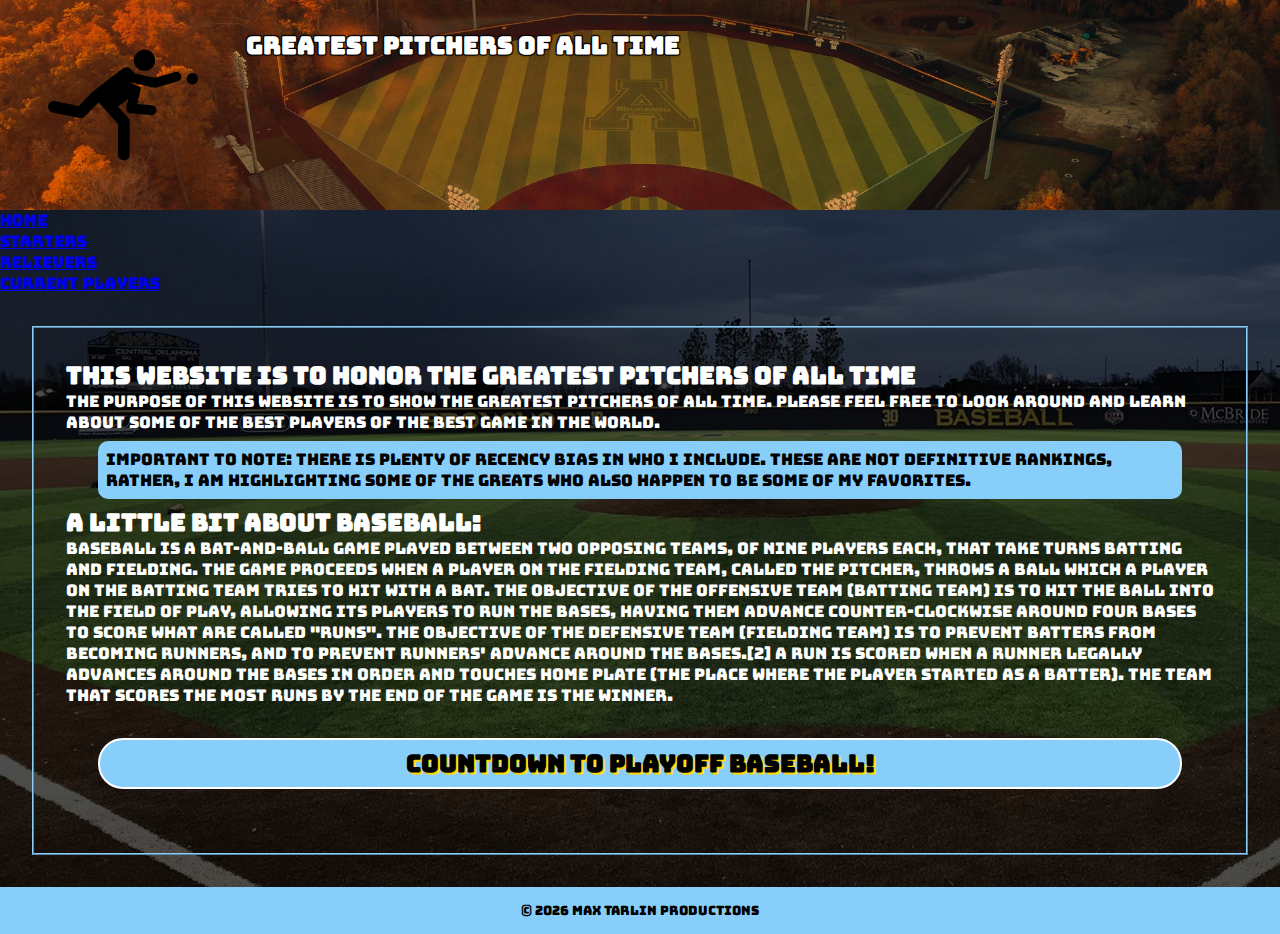
<file: index.html>
<!DOCTYPE html>
<html lang="en">
<head>
    <meta charset="UTF-8">
    <meta http-equiv="X-UA-Compatible" content="IE=edge">
    <meta name="viewport" content="width=device-width, initial-scale=1.0">

    <link rel="preconnect" href="https://fonts.googleapis.com">
    <link rel="preconnect" href="https://fonts.gstatic.com" crossorigin>
    <link href="https://fonts.googleapis.com/css2?family=Bungee&display=swap" rel="stylesheet">

    <link href="https://cdn.jsdelivr.net/npm/bootstrap@5.1.3/dist/css/bootstrap.min.css" rel="stylesheet" integrity="sha384-1BmE4kWBq78iYhFldvKuhfTAU6auU8tT94WrHftjDbrCEXSU1oBoqyl2QvZ6jIW3" crossorigin="anonymous">
    <link rel="stylesheet" href="styles/main.css">


    <link rel="icon" href="images/icon.webp">
    <title>Greatest Pitchers</title>
</head>
<body>
    <header class="clearfix">
        <img id="logoimage" src="images/icon2.png">
        <a href="index.html"><h2 alt="Return to homepage" title="Return to homepage">Greatest Pitchers of All Time</h2></a>
    </header>
    <nav class="navbar navbar-expand-sm bg-danger navbar-dark">
        <div class="container-fluid">
          <ul class="navbar-nav">
            <li class="nav-item">
              <a class="nav-link active" href="index.html">Home</a>
            </li>
            <li class="nav-item">
              <a class="nav-link" href="starters.html">Starters</a>
            </li>
            <li class="nav-item">
              <a class="nav-link" href="relief.html">Relievers</a>
            </li>
            <li class="nav-item">
                <a class="nav-link" href="current.html">Current Players</a>
            </li>
          </ul>
        </div>
      </nav>

    <main>
      <h2>This website is to honor the greatest pitchers of all time</h2>
      <p>The purpose of this website is to show the greatest pitchers of all time. Please feel free to look around and learn about some of the best players of the best game in the world.</p>
      <p class="note">Important to note: there is plenty of recency bias in who I include. These are not definitive rankings, rather, I am highlighting some of the greats who also happen to be some of my favorites.</p>
      <h2>A little bit about baseball: </h2>
      <p>Baseball is a bat-and-ball game played between two opposing teams, of nine players each, that take turns batting and fielding. The game proceeds when a player on the fielding team, called the pitcher, throws a ball which a player on the batting team tries to hit with a bat. The objective of the offensive team (batting team) is to hit the ball into the field of play, allowing its players to run the bases, having them advance counter-clockwise around four bases to score what are called "runs". The objective of the defensive team (fielding team) is to prevent batters from becoming runners, and to prevent runners' advance around the bases.[2] A run is scored when a runner legally advances around the bases in order and touches home plate (the place where the player started as a batter). The team that scores the most runs by the end of the game is the winner.</p>


    <div id="countdown">
        <h2>Countdown to Playoff Baseball!</h2>
        <!-- Display the countdown timer in an element -->
        <p id="demo"></p>

        <script>
        // Set the date we're counting down to
        var countDownDate = new Date("October 1, 2022 00:00:00").getTime();

        // Update the count down every 1 second
        var x = setInterval(function() {

        // Get today's date and time
        var now = new Date().getTime();

        // Find the distance between now and the count down date
        var distance = countDownDate - now;

        // Time calculations for days, hours, minutes and seconds
        var days = Math.floor(distance / (1000 * 60 * 60 * 24));
        var hours = Math.floor((distance % (1000 * 60 * 60 * 24)) / (1000 * 60 * 60));
        var minutes = Math.floor((distance % (1000 * 60 * 60)) / (1000 * 60));
        var seconds = Math.floor((distance % (1000 * 60)) / 1000);

        // Display the result in the element with id="demo"
        document.getElementById("demo").innerHTML = days + " days " + hours + " hours "
        + minutes + " minutes " + seconds + " seconds ";

        // If the count down is finished, write some text
        if (distance < 0) {
            clearInterval(x);
            document.getElementById("demo").innerHTML = "EXPIRED";
        }
        }, 1000);
        </script>
    </div>

    <div><button onclick="topFunction()" id="cornerbtn" title="Go to top">Return To Top</button></div>
    <script>
        // When the user scrolls down 800px from the top of the document, show the button
         window.onscroll = function() {scrollFunction()};
     
         function scrollFunction() {
           if (document.body.scrollTop > 800 || document.documentElement.scrollTop > 800) {
             document.getElementById("cornerbtn").style.display = "block";
           } else {
             document.getElementById("cornerbtn").style.display = "none";
           }
         }
     
         // When the user clicks on the button, scroll to the top of the document
         function topFunction() {
           document.body.scrollTop = 0;
           document.documentElement.scrollTop = 0;
         }
     </script>
         <script>
            window.onload = function() {
                var d = new Date();
                document.getElementById("copyright").innerHTML = d.getFullYear();
            }
        </script>
    </main>
    <footer>
        <p>&copy; <span id="copyright"></span> Max Tarlin Productions</p>
    </footer>
    <script src="https://cdn.jsdelivr.net/npm/bootstrap@5.1.3/dist/js/bootstrap.bundle.min.js" integrity="sha384-ka7Sk0Gln4gmtz2MlQnikT1wXgYsOg+OMhuP+IlRH9sENBO0LRn5q+8nbTov4+1p" crossorigin="anonymous"></script>
</body>
</html>
</file>
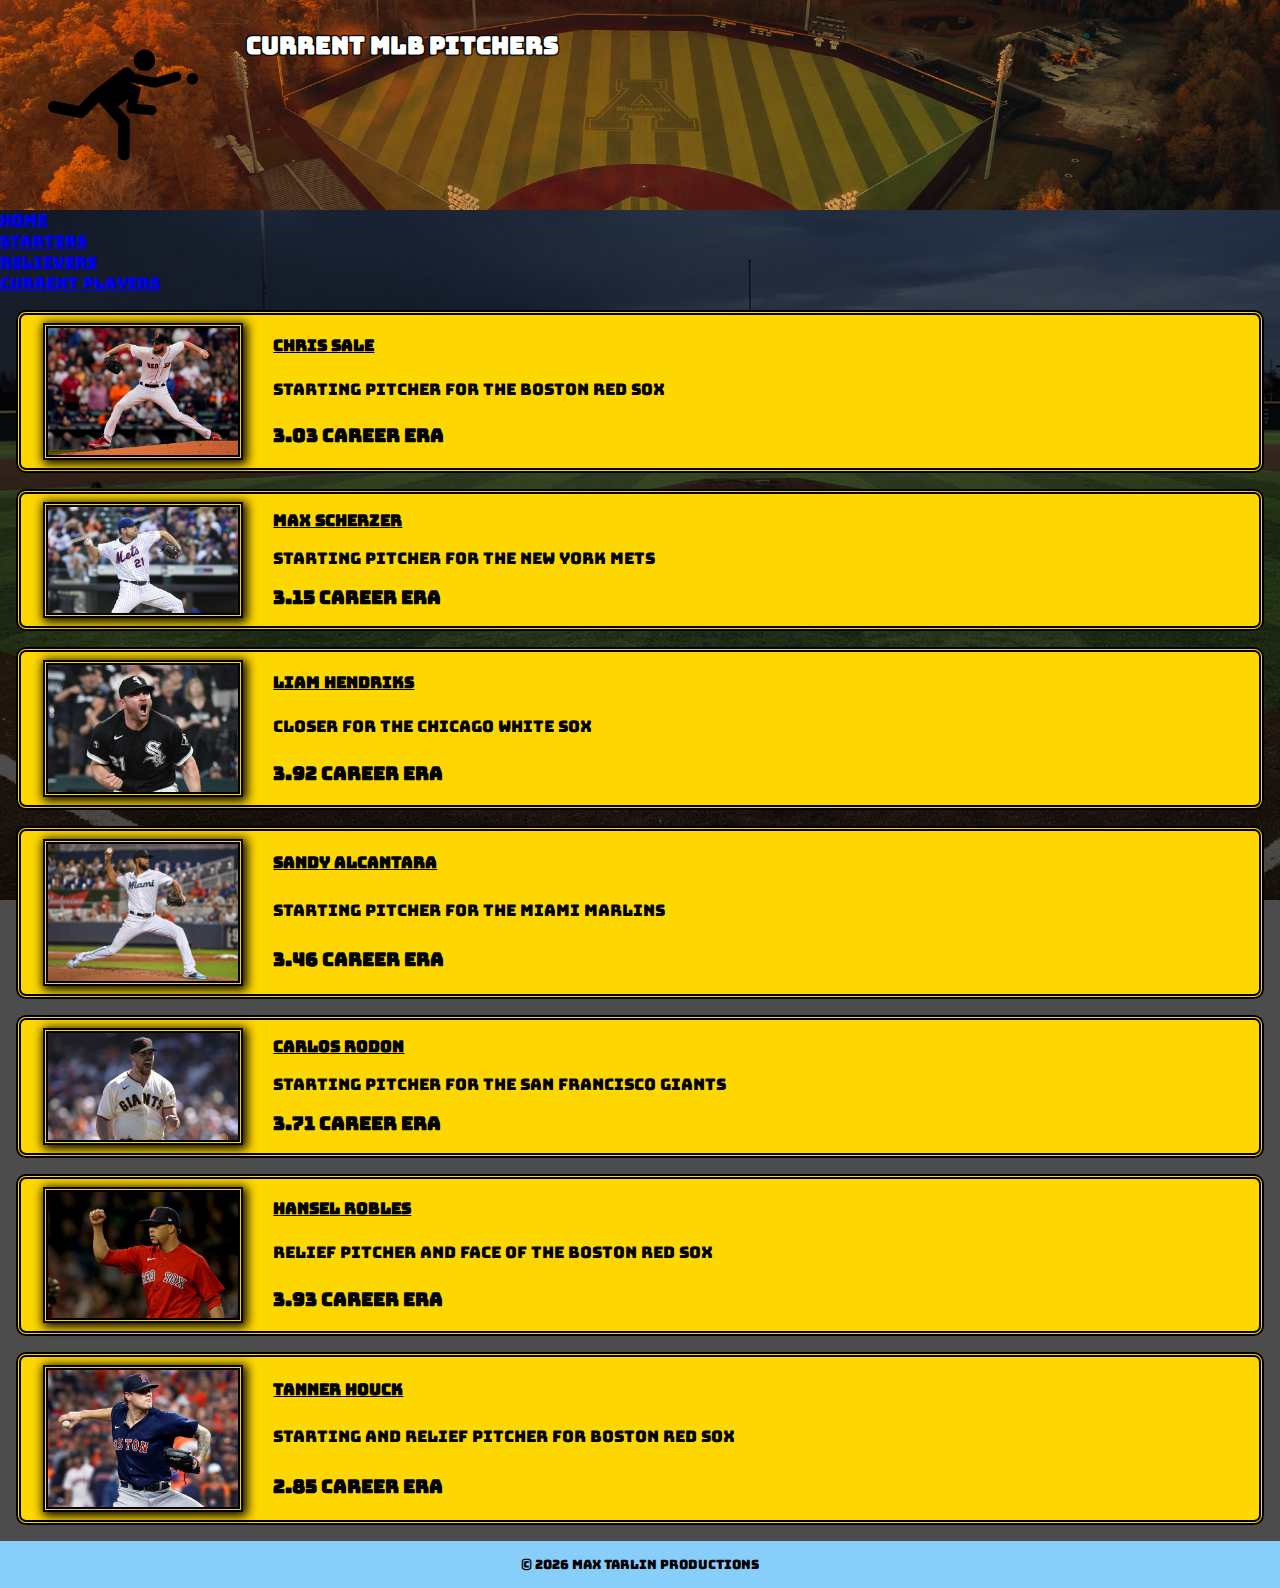
<file: current.html>
<!DOCTYPE html>
<html lang="en">
<head>
    <meta charset="UTF-8">
    <meta http-equiv="X-UA-Compatible" content="IE=edge">
    <meta name="viewport" content="width=device-width, initial-scale=1.0">
    <link rel="preconnect" href="https://fonts.googleapis.com">
    <link rel="preconnect" href="https://fonts.gstatic.com" crossorigin>
    <link href="https://fonts.googleapis.com/css2?family=Bungee&display=swap" rel="stylesheet">

    <link href="https://cdn.jsdelivr.net/npm/bootstrap@5.1.3/dist/css/bootstrap.min.css" rel="stylesheet" integrity="sha384-1BmE4kWBq78iYhFldvKuhfTAU6auU8tT94WrHftjDbrCEXSU1oBoqyl2QvZ6jIW3" crossorigin="anonymous">

    <link rel="stylesheet" href="styles/main.css">
    <link rel="stylesheet" href="styles/current.css">
    <link rel="icon" href="images/icon.webp">
    <title>Current Players | Greatest Pitchers</title>
</head>
<body>

    <header class="clearfix">
        <a href="index.html"><img id="logoimage" src="images/icon2.png" alt="Return to homepage" title="Return to homepage"></a>
        <a href="index.html"><h2 alt="Return to homepage" title="Return to homepage">Current MLB Pitchers</h2></a>
      </header>
      <nav class="navbar navbar-expand-sm bg-danger navbar-dark">
          <div class="container-fluid">
            <ul class="navbar-nav">
              <li class="nav-item">
                <a class="nav-link" href="index.html">Home</a>
              </li>
              <li class="nav-item">
                <a class="nav-link" href="starters.html">Starters</a>
              </li>
              <li class="nav-item">
                <a class="nav-link" href="relief.html">Relievers</a>
              </li>
              <li class="nav-item">
                <a class="nav-link active" href="current.html">Current Players</a>
              </li>
            </ul>
          </div>
        </nav>
<!-- 
    
        <aside>
            <form action="#" method="get">
                <input type="text" name="search" id="search" placeholder="Search">

                <h3>Gender</h3>

                <div class="form-element">
                    <input type="checkbox" name="women" id="women">
                    <label for="women">Women</label>
                </div>
                <div class="form-element">
                    <input type="checkbox" name="men" id="men">
                    <label for="men">Men</label>
                </div>
                <div class="form-element">
                    <input type="checkbox" name="boys" id="boys">
                    <label for="boys">Boys</label>
                </div>
                <div class="form-element">
                    <input type="checkbox" name="girls" id="girls">
                    <label for="girls">Girls</label>
                </div>

                <h3>Department</h3>

                <div class="form-element">
                    <input type="checkbox" name="clothing" id="clothing">
                    <label for="clothing">Clothing</label>
                </div>
                <div class="form-element">
                    <input type="checkbox" name="cleats" id="cleats">
                    <label for="cleats">Cleats</label>
                </div>
                <div class="form-element">
                    <input type="checkbox" name="bags" id="bags">
                    <label for="bags">Bags</label>
                </div>
                <div class="form-element">
                    <input type="checkbox" name="accessories" id="accessories">
                    <label for="accessories">Accessories</label>
                </div>

                <div class="input-buttons">
                    <input type="submit" value="Submit">
                    <input type="reset" value="Reset">
                </div>
                
                

            </form>
        </aside> -->
        <div class="products">
            <div class="product">
                <img src="images/sale.jpeg" alt="" class="thumbnail">
                <h4 class="product-title"><a target="_blank" href="https://www.baseball-reference.com/players/s/salech01.shtml">Chris Sale</a></h4>
                <p class="product-description">Starting pitcher for the Boston Red Sox</p>
                <h3 class="product-price">3.03 Career ERA</h3>
            </div>
            <div class="product">
                <img src="images/scherzer.jpeg" alt="" class="thumbnail">
                <h4 class="product-title"><a target="_blank" href="https://www.baseball-reference.com/players/s/scherma01.shtml">Max Scherzer</a></h4>
                <p class="product-description">Starting Pitcher for the New York Mets</p>
                <h3 class="product-price">3.15 Career ERA</h3>
            </div>
            <div class="product">
                <img src="images/hendriks.jpg" alt="" class="thumbnail">
                <h4 class="product-title"><a target="_blank" href="https://www.baseball-reference.com/players/h/hendrli01.shtml">Liam Hendriks</a></h4>
                <p class="product-description">Closer for the Chicago White Sox</p>
                <h3 class="product-price">3.92 Career ERA</h3>
            </div>
            <div class="product">
                <img src="images/sandy.jpeg" alt="" class="thumbnail">
                <h4 class="product-title"><a target="_blank" href="https://www.baseball-reference.com/players/a/alcansa01.shtmll">Sandy Alcantara</a></h4>
                <p class="product-description">Starting Pitcher for the Miami Marlins</p>
                <h3 class="product-price">3.46 Career ERA</h3>
            </div>
            <div class="product">
                <img src="images/rodon.jpeg" alt="" class="thumbnail">
                <h4 class="product-title"><a target="_blank" href="https://www.baseball-reference.com/players/r/rodonca01.shtml">Carlos Rodon</a></h4>
                <p class="product-description">Starting Pitcher for the San Francisco Giants</p>
                <h3 class="product-price">3.71 Career ERA </h3>
            </div>
            <div class="product">
                <img src="images/robles.jpg" alt="" class="thumbnail">
                <h4 class="product-title"><a target="_blank" href="https://www.baseball-reference.com/players/r/robleha01.shtml">Hansel Robles</a></h4>
                <p class="product-description">Relief Pitcher and Face of the Boston Red Sox</p>
                <h3 class="product-price">3.93 Career ERA</h3>
            </div>
            <div class="product">
                <img src="images/tanner.webp" alt="" class="thumbnail">
                <h4 class="product-title"><a target="_blank" href="https://www.baseball-reference.com/players/h/houckta01.shtml">Tanner Houck</a></h4>
                <p class="product-description">Starting and Relief Pitcher for Boston Red Sox</p>
                <h3 class="product-price">2.85 Career ERA</h3>
            </div>
        </div>
    


   

    </script>
    <script>
       window.onload = function() {
           var d = new Date();
           document.getElementById("copyright").innerHTML = d.getFullYear();
       }
   </script>
</main>
<footer>
   <p>&copy; <span id="copyright"></span> Max Tarlin Productions</p>
</footer>
<script src="https://cdn.jsdelivr.net/npm/bootstrap@5.1.3/dist/js/bootstrap.bundle.min.js" integrity="sha384-ka7Sk0Gln4gmtz2MlQnikT1wXgYsOg+OMhuP+IlRH9sENBO0LRn5q+8nbTov4+1p" crossorigin="anonymous"></script>

</body>
</html>
</file>
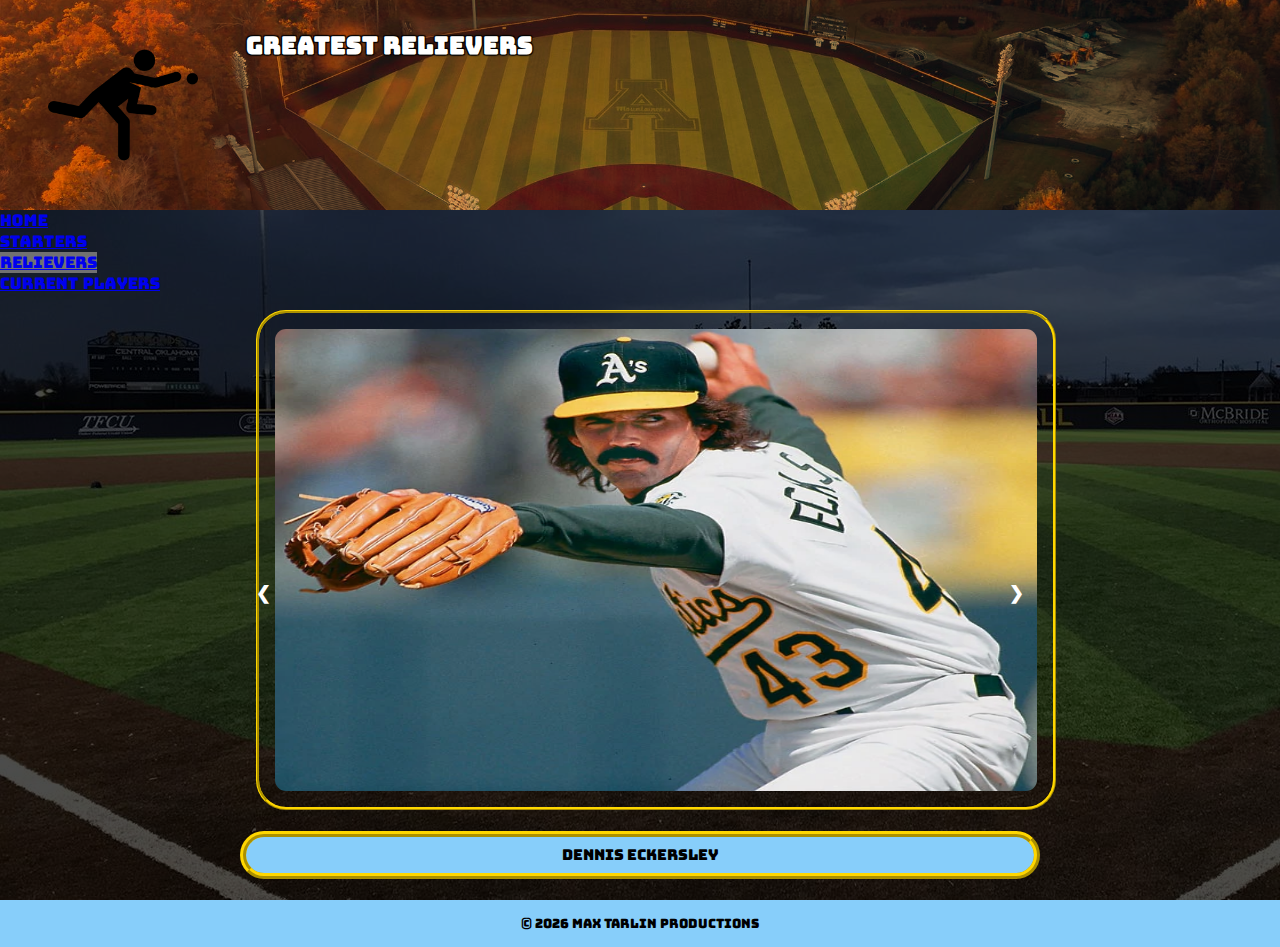
<file: relief.html>
<!DOCTYPE html>
<html lang="en">
<head>
    <meta charset="UTF-8">
    <meta http-equiv="X-UA-Compatible" content="IE=edge">
    <meta name="viewport" content="width=device-width, initial-scale=1.0">

    <link rel="preconnect" href="https://fonts.googleapis.com">
    <link rel="preconnect" href="https://fonts.gstatic.com" crossorigin>
    <link href="https://fonts.googleapis.com/css2?family=Bungee&display=swap" rel="stylesheet">

    <link href="https://cdn.jsdelivr.net/npm/bootstrap@5.1.3/dist/css/bootstrap.min.css" rel="stylesheet" integrity="sha384-1BmE4kWBq78iYhFldvKuhfTAU6auU8tT94WrHftjDbrCEXSU1oBoqyl2QvZ6jIW3" crossorigin="anonymous">
    <link rel="stylesheet" href="styles/main.css">
    <link rel="stylesheet" href="styles/relief.css">

    <title>Relievers | Greatest Pitchers</title>
    <link rel="icon" href="images/icon.webp">
</head>
<body>
    <header class="clearfix">
      <a href="index.html"><img id=logoimage src="images/icon2.png"></a>
      <a href="index.html"><h2 alt="Return to homepage" title="Return to homepage">Greatest Relievers</h2></a>
    </header>

    <nav class="navbar navbar-expand-sm bg-danger navbar-dark">
      <div class="container-fluid">
        <ul class="navbar-nav">
          <li class="nav-item">
            <a class="nav-link" href="index.html">Home</a>
          </li>
          <li class="nav-item">
            <a class="nav-link" href="starters.html">Starters</a>
          </li>
          <li class="nav-item">
            <a class="nav-link active" href="relief.html">Relievers</a>
          </li>
          <li class="nav-item">
            <a class="nav-link" href="current.html">Current Players</a>
          </li>
        </ul>
      </div>
    </nav>
    
        <!-- Slideshow container -->
    <div class="slideshow-container">

    <!-- Full-width images with number and caption text -->
    <div class="mySlides fadeout">
      <img src="images/eck.webp">
      <div class="text"><a target="_blank" href="https://www.baseball-reference.com/players/e/eckerde01.shtml">Dennis Eckersley</a></div>
    </div>
  
    <div class="mySlides fadeout">
      <img src="images/hoffman.jpeg">
      <div class="text"><a target="_blank" href="https://www.baseball-reference.com/players/h/hoffmtr01.shtml">Trevor Hoffman</a></div>
    </div>
  
    <div class="mySlides fadeout">
      <img src="images/wagner.jpg">
      <div class="text"><a target="_blank" href="https://www.baseball-reference.com/players/w/wagnebi02.shtml">Billy Wagner</a></div>
    </div>
  
    <div class="mySlides fadeout">
      <img src="images/rollie.jpeg">
      <div class="text"><a target="_blank" href="https://www.baseball-reference.com/players/f/fingero01.shtml">Rollie Fingers</a></div>
    </div>
  
    <div class="mySlides fadeout">
      <img src="images/gossage.jpg">
      <div class="text"><a target="_blank" href="https://www.baseball-reference.com/players/g/gossari01.shtml">Rich "Goose" Gossage</a></div>
    </div>
  
    <div class="mySlides fadeout">
      <img src="images/papelbon.jpg">
      <div class="text"><a target="_blank" href="https://www.baseball-reference.com/players/p/papeljo01.shtml">Jonathan Papelbon</a></div>
    </div>
  
   
  
    <!-- Next and previous buttons -->
    <a class="prev" onclick="plusSlides(-1)">&#10094;</a>
    <a class="next" onclick="plusSlides(1)">&#10095;</a>
  </div>
  <br>
  

   

    <!-- Javascript - Get Current Year for the Footer -->
</script>
<script>
   window.onload = function() {
       var d = new Date();
       document.getElementById("copyright").innerHTML = d.getFullYear();
   }
</script>
</main>
<footer>
<p>&copy; <span id="copyright"></span> Max Tarlin Productions</p>
</footer>
<script src="https://cdn.jsdelivr.net/npm/bootstrap@5.1.3/dist/js/bootstrap.bundle.min.js" integrity="sha384-ka7Sk0Gln4gmtz2MlQnikT1wXgYsOg+OMhuP+IlRH9sENBO0LRn5q+8nbTov4+1p" crossorigin="anonymous"></script>

    <!-- slideshow script -->
    <script>
      let slideIndex = 0;
      showSlides();

      function showSlides() {
        let i;
        let slides = document.getElementsByClassName("mySlides");
        for (i = 0; i < slides.length; i++) {
          slides[i].style.display = "none";
        }
        slideIndex++;
        if (slideIndex > slides.length) {slideIndex = 1}
        slides[slideIndex-1].style.display = "block";
        setTimeout(showSlides, 5000); // Change image every 5 seconds
      }
  </script>
  <script src="https://cdn.jsdelivr.net/npm/bootstrap@5.1.3/dist/js/bootstrap.bundle.min.js" integrity="sha384-ka7Sk0Gln4gmtz2MlQnikT1wXgYsOg+OMhuP+IlRH9sENBO0LRn5q+8nbTov4+1p" crossorigin="anonymous"></script>
</body>
</html>
</file>
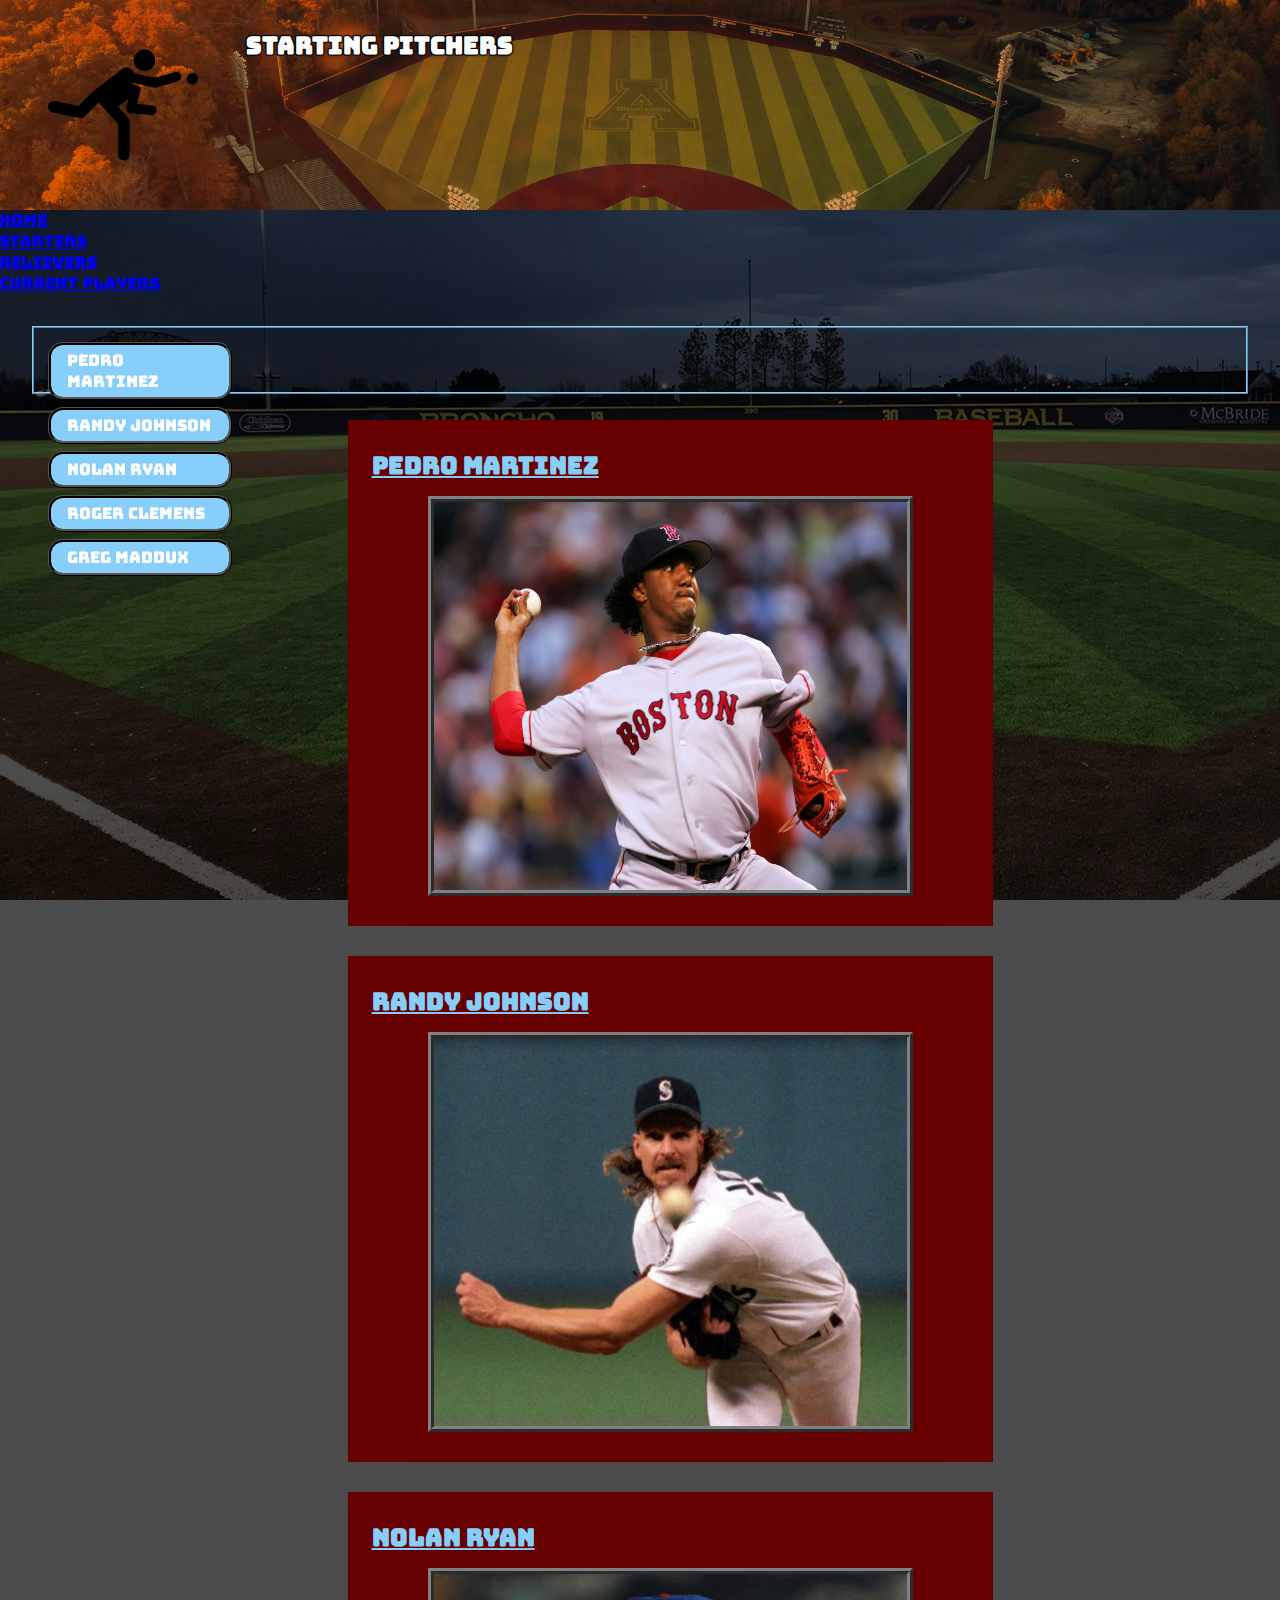
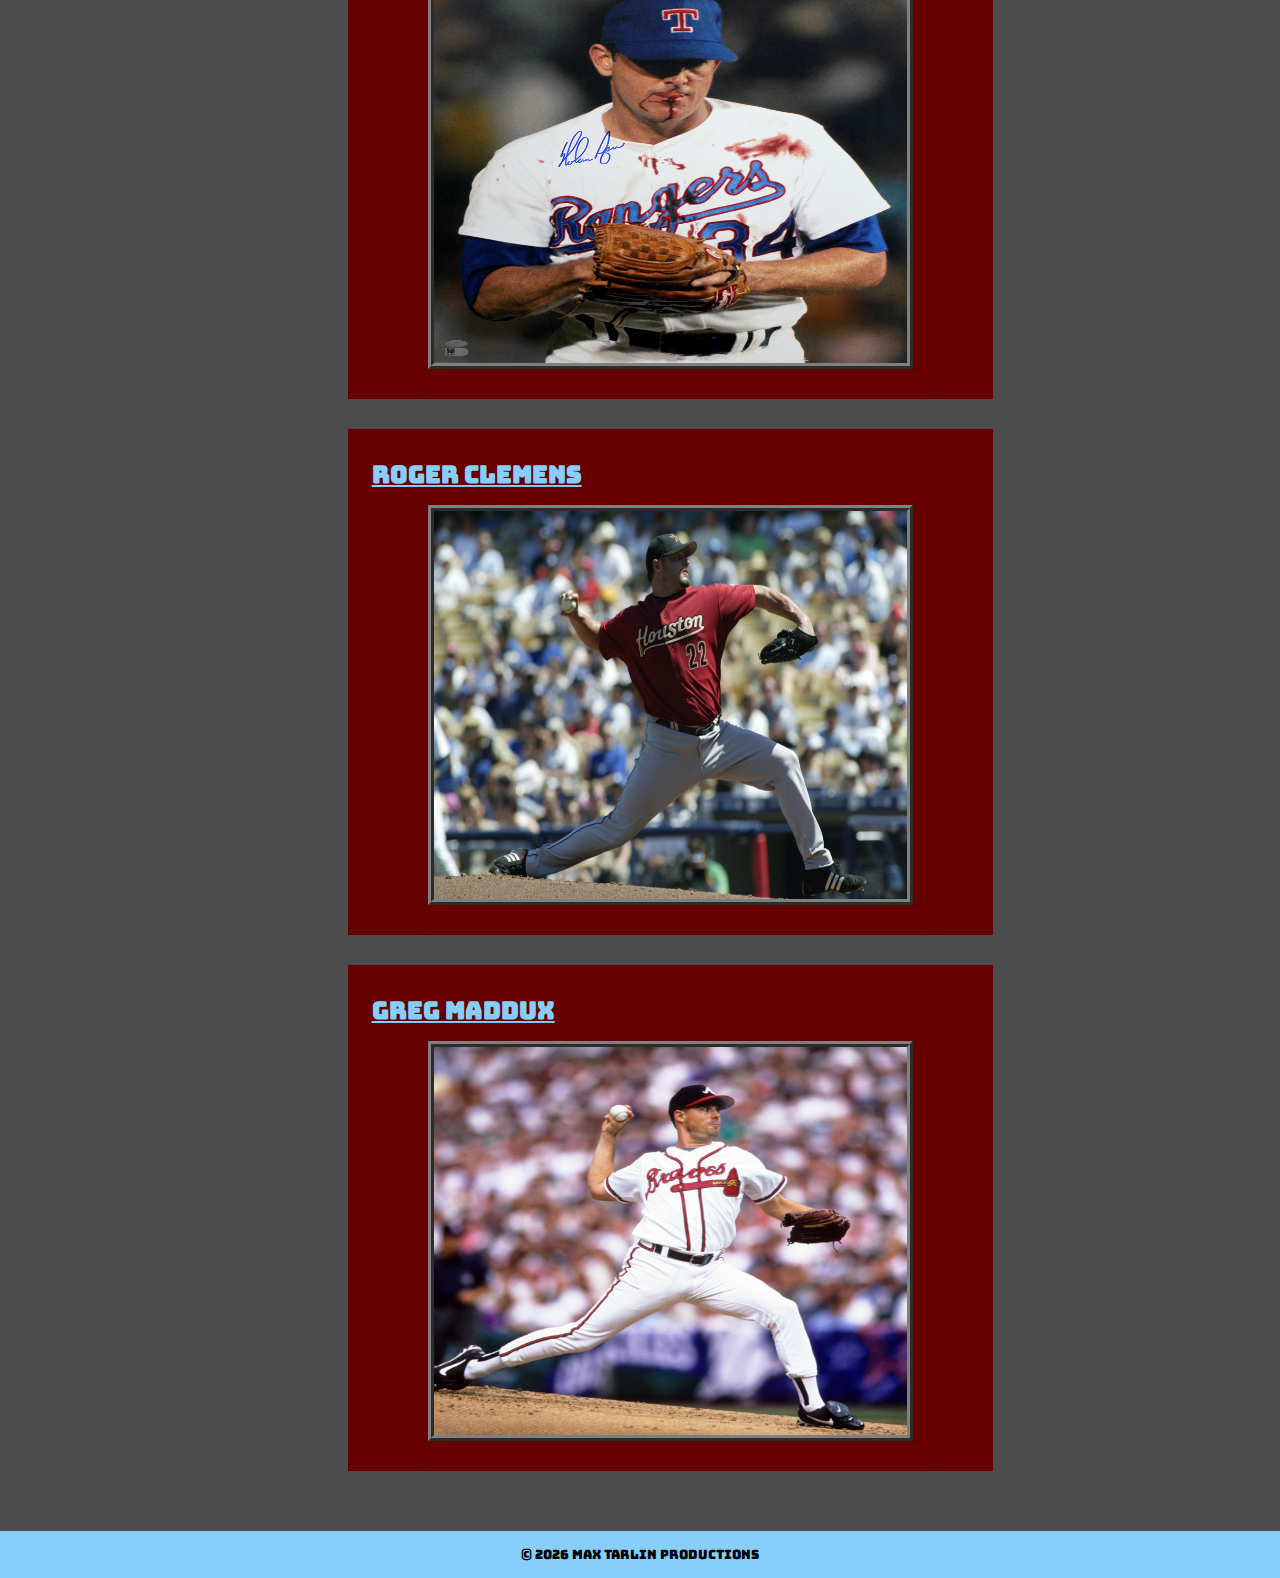
<file: starters.html>
<!DOCTYPE html>
<html lang="en">
<head>
    <meta charset="UTF-8">
    <meta http-equiv="X-UA-Compatible" content="IE=edge">
    <meta name="viewport" content="width=device-width, initial-scale=1.0">

    <link rel="preconnect" href="https://fonts.googleapis.com">
    <link rel="preconnect" href="https://fonts.gstatic.com" crossorigin>
    <link href="https://fonts.googleapis.com/css2?family=Bungee&display=swap" rel="stylesheet">

    <link href="https://cdn.jsdelivr.net/npm/bootstrap@5.1.3/dist/css/bootstrap.min.css" rel="stylesheet" integrity="sha384-1BmE4kWBq78iYhFldvKuhfTAU6auU8tT94WrHftjDbrCEXSU1oBoqyl2QvZ6jIW3" crossorigin="anonymous">
    <link rel="stylesheet" href="styles/main.css">
    <link rel="stylesheet" href="styles/starters.css">


    <link rel="icon" href="images/icon.webp">
    <title>Starters | Greatest Pitchers</title>
</head>
<body>
    <header class="clearfix">
      <a href="index.html"><img id="logoimage" src="images/icon2.png" alt="Return to homepage" title="Return to homepage"></a>
      <a href="index.html"><h2 alt="Return to homepage" title="Return to homepage">Starting Pitchers</h2></a>
    </header>
    <nav class="navbar navbar-expand-sm bg-danger navbar-dark">
        <div class="container-fluid">
          <ul class="navbar-nav">
            <li class="nav-item">
              <a class="nav-link" href="index.html">Home</a>
            </li>
            <li class="nav-item">
              <a class="nav-link active" href="starters.html">Starters</a>
            </li>
            <li class="nav-item">
              <a class="nav-link" href="relief.html">Relievers</a>
            </li>
            <li class="nav-item">
              <a class="nav-link" href="current.html">Current Players</a>
            </li>
          </ul>
        </div>
      </nav>
    <nav id="nav_list">
        <ul>
            <li><a href="#vid1">Pedro Martinez</a></li>
            <li><a href="#vid2">Randy Johnson</a></li>   
            <li><a href="#vid3">Nolan Ryan</a></li>
            <li><a href="#vid4">Roger Clemens</a></li>   
            <li><a href="#vid5">Greg Maddux</a></li>                  
        </ul>
    </nav>
    <main>
    <section>
        <article id="vid1">
            <h4><a target="_blank" href="https://www.baseball-reference.com/players/m/martipe02.shtml">Pedro Martinez</a></h4>
            <div class="videowrapper">
                <img src="images/pedro.jpeg">
           </div>
        </article>
        <article id="vid2">
          <h4><a target="_blank" href="https://www.baseball-reference.com/players/j/johnsra05.shtml">Randy Johnson</a></h4>
            <div class="videowrapper">
                <img src="images/randy.webp">
           </div>
        </article>
        <article id="vid3">
          <h4><a target="_blank" href="https://www.baseball-reference.com/players/r/ryanno01.shtml">Nolan Ryan</a></h4>
            <div class="videowrapper">
                <img src="images/nolan.jpeg">
           </div>
        </article>
        <article id="vid4">
          <h4><a target="_blank" href="https://www.baseball-reference.com/players/c/clemero02.shtml">Roger Clemens</a></h4>
            <div class="videowrapper">
                <img src="images/clemens.jpeg">
           </div>
        </article>
        <article id="vid5">
          <h4><a target="_blank" href="https://www.baseball-reference.com/players/m/maddugr01.shtml">Greg Maddux</a></h4>
            <div class="videowrapper">
                <img src="images/maddux.jpeg">
           </div>
        </article>
    </section>
    <div><button onclick="topFunction()" id="cornerbtn" title="Go to top">Return To Top</button></div>
    <script>
        // When the user scrolls down 800px from the top of the document, show the button
         window.onscroll = function() {scrollFunction()};
     
         function scrollFunction() {
           if (document.body.scrollTop > 800 || document.documentElement.scrollTop > 800) {
             document.getElementById("cornerbtn").style.display = "block";
           } else {
             document.getElementById("cornerbtn").style.display = "none";
           }
         }
     
         // When the user clicks on the button, scroll to the top of the document
         function topFunction() {
           document.body.scrollTop = 0;
           document.documentElement.scrollTop = 0;
         }
     </script>
    </main>
  </script>
  <script>
     window.onload = function() {
         var d = new Date();
         document.getElementById("copyright").innerHTML = d.getFullYear();
     }
 </script>
</main>
<footer>
 <p>&copy; <span id="copyright"></span> Max Tarlin Productions</p>
</footer>
<script src="https://cdn.jsdelivr.net/npm/bootstrap@5.1.3/dist/js/bootstrap.bundle.min.js" integrity="sha384-ka7Sk0Gln4gmtz2MlQnikT1wXgYsOg+OMhuP+IlRH9sENBO0LRn5q+8nbTov4+1p" crossorigin="anonymous"></script>
</body>
</html>
</file>
<file: styles/main.css>
* {
    margin: 0;
    padding: 0;
    box-sizing: border-box;
}
.clearfix::after {
    content: "";
    clear: both;
    display: table;
  }
html {
    background-image: url("../images/background.jpeg");
    background-attachment: fixed;
}
body {
    font-family: 'Bungee', cursive;
    background-color: rgba(0, 0, 0, .7);
}
header {
    background-color: rgb(224, 159, 85);
    background-image: url(../images/background2.jpeg);
    background-position: center;
    background-size: cover;
    background-blend-mode: multiply;
    width: 100vw;
    padding: 30px 0;
    max-height: 100%;
}
header a {
    text-decoration: none;
    color: white;
    text-shadow: 1px 1px 1px #000000, -1px -1px 1px #000000, -1px 1px 1px #000000, 1px -1px 1px #000000;
  }
#logoimage {
    max-width: 150px;
    max-height: 150px;
    height: 100%;
    width: 100%;
    float: left;
    margin-right: 3em;
    margin-left: 3em;
}
#nav_list {
    width: 15%;
    float: left;
    margin: 3em 0 0 3em;
    position: sticky;
    top: 150px;
}
#nav_list ul {
    list-style: none;
}
#nav_list ul li {
    background-color: lightskyblue;
    margin-bottom: 7px;
    border: 3px ridge black;
    border-radius: 15px;
    margin-left: 0;
    margin-right: .5em;
    transition: all .5s;
}
#nav_list ul li a {
    display: block;
    text-decoration: none;
    padding: 5px 1em;
    color: white;
    transition: all .5s;
}
#nav_list ul li a:hover {
    color: navy;
}
#nav_list ul li:hover {
    background-color: lightgray;
    margin-left: .5em;
    margin-right: 0;
}
.note {
    display: flex;
    background-color: lightskyblue;
    display: block;
    margin: .5em 2em;
    padding: .5em;
    justify-content: center;
    border-radius: 10px;
    color: black;
}
.note p {
    padding: .5em;
}
main h2 {
    color: white;
}
main p {
    color: white;
}
section {
    width: 75%;
    float: left;
    margin: 30px auto;
}
article {
    width: 75%;
    background-color: #660000;
    padding: 30px 0;
    margin: 30px auto;
}
article h4 {
    font-size: 150%;
    color: lightskyblue;
    padding: 0 0 15px 1em;
}

.videowrapper {
    width: 75%;
    position: relative;
    padding-bottom: 56.25%; /* 16:9 */
    padding-top: 25px;
    height: 0;
    margin: 0 auto;
    border: 6px ridge #808080;
    box-shadow: 5px 5px 15px 10px #660000;
}
.videowrapper iframe {
    position: absolute;
    top: 0;
    left: 0;
    width: 100%;
    height: 100%;
}
#cornerbtn {
    display: none;
    position: fixed;
    left: 3em;
    bottom: 100px;
    z-index: 99; /* Make sure it does not overlap */
    border: 3px ridge black;
    border-radius: 15px;
    font-weight: bold;
    cursor: pointer; /* Add a mouse pointer on hover */
    padding: .5em .5em;
    margin: 0 1em 3px 0;
    font-size: 100%;
    color: navy;
    background-color: lightskyblue .5;
    transition: all .5s;
 }
 
 #cornerbtn:hover {
    background-color: lightskyblue;
    color: white;
 }
#countdown {
    display: block;
    border: 2px solid white;
    background-color: lightskyblue;
    border-radius: 25px;
    margin: 2em;
    padding: .5em;
    text-align: center;
}
#countdown h2 {
    text-shadow: 2px 2px gold;
    color: black;
}
main {
    padding: 2em;
    border: 2px ridge lightskyblue;
    margin: 2em;
}

 

footer {
    clear: both;
    background-color: lightskyblue;
    padding: 15px 0;
}
footer p {
    text-align: center;
    font-size: 80%;
}

@media only screen and (max-width: 800px) {
    header {
        text-align: center;
    }
    #logoimage {
        float: none;
        display: block;
        margin: 0 auto;
    }
    #nav_list {
        display: none;
    }
    section {
        float: none;
        width: 100%;
    }
    article {
        width: 95%;
    }
    .videowrapper {
        width: 95%;
        border: none;
    }
}
</file>
<file: styles/current.css>
body {
    flex-direction: row;
    flex-wrap: wrap;
}
header {
    background-color: rgb(224, 159, 85);
    background-image: url(../images/background2.jpeg);
    background-position: center;
    background-size: cover;
    background-blend-mode: multiply;
    width: 100vw;
}
h1 {
    font-size: 200%;
    flex-grow: 1;
    outline: none;
}
.thumbnail {
    max-width: 200px;
    width: 100%;
    border: 3px double lightskyblue;
}

.product h4 {
    text-decoration: none;
    color: black;
}
.product a:link, .product a:visited {
    color: black;
}
.product a:hover, .product a:active {
    color: red;
}

.products {
    flex: 1 1 70vw;
}
.product {
    display: grid;
    grid-template-columns: 20% 80%;
    margin: 1em;
    grid-template-areas: 
    'thumbnail product-title'
    'thumbnail product-description'
    'thumbnail product-price'
    ;
    align-items: center;
    border: 5px double black;
    padding: .5em;
    border-radius: 10px;
    background-color: gold;
}
.thumbnail {
    grid-area: thumbnail;
    align-self: center;
    justify-self: center;
    border: 5px double black;
    margin-right: 1em;
    box-shadow: 2px 2px 10px 2px black;
}
.product-title {
    grid-area: product-title;
}
.product-description {
    grid-area: product-description;
}
.product-price {
    grid-area: product-price;
}


@media (max-width: 767px) {
    body {
        flex-direction: column;
    }
    aside, .products {
        flex: 1 1 100vw;
    }
    aside {
        position: relative;
    }
}
</file>
<file: styles/relief.css>
/* Slideshow container */
.slideshow-container {
    max-width: 800px;
    position: relative;
    margin: auto;
  }
  
  /* Hide the images by default */
  .mySlides {
    display: none;
    position: center;
    size: cover;
  }
  .mySlides img {
      border: 3px ridge gold;
      border-radius: 30px;
      max-width: 800px;
      max-height: 500px;
      width: 100%;
      top: 0;
      left: 0;
      width: 100%;
      height: 100%;
      margin: 1em;
      padding: 1em;
  }
  
  /* Next & previous buttons */
  .prev, .next {
    cursor: pointer;
    position: absolute;
    top: 50%;
    width: auto;
    margin-top: -22px;
    padding: 16px;
    color: white;
    font-weight: bold;
    font-size: 18px;
    transition: 0.6s ease;
    border-radius: 0 3px 3px 0;
    user-select: none;
  }
  
  /* Position the "next button" to the right */
  .next {
    right: 0;
    border-radius: 3px 0 0 3px;
  }
  
  /* On hover, add a black background color with a little bit see-through */
  .prev:hover, .next:hover {
    background-color: rgba(0,0,0,0.8);
  }
  
  /* Caption text */
  .text {
    color: black;
    font-size: 15px;
    padding: 8px 12px;
    position: center;
    bottom: 8px;
    width: 100%;
    text-align: center;

    background-color: lightskyblue;
    border: 6px ridge gold;
    border-radius: 30px;
  }
.text a {
    text-decoration: none;
    color: black;
}
.text a:link, .text a:visited {
    color: black;
}
.text a:hover, .text a:active {
    color: white;
}
  
  /* Number text (1/3 etc) */
  .numbertext {
    color: #f2f2f2;
    font-size: 12px;
    padding: 8px 12px;
    position: absolute;
    top: 0;
  }
  
  /* The dots/bullets/indicators */
  .dot {
    cursor: pointer;
    height: 15px;
    width: 15px;
    margin: 0 2px;
    background-color: #bbb;
    border-radius: 50%;
    display: inline-block;
    transition: background-color 0.6s ease;
  }
  
  .active, .dot:hover {
    background-color: #717171;
  }
  
  /* Fading animation */
  .fadeout {
    animation-name: fade;
    animation-duration: 1.5s;
  }
  
  @keyframes fade {
    from {opacity: .4}
    to {opacity: 1}
  }
  
  @media only screen and (max-width: 800px) {
    .myslides img {
      max-width: 100%;
      border: none;
      border-radius: 0;
    }
  }
</file>
<file: styles/starters.css>
.videowrapper img {
    position: absolute;
    top: 0;
    left: 0;
    width: 100%;
    height: 100%;
}
.article h4 {
    text-decoration: none;
    color: lightskyblue;
}
article a:link, article a:visited {
    color: lightskyblue;
}
article a:hover, article a:active {
    color: white;
}
</file>
